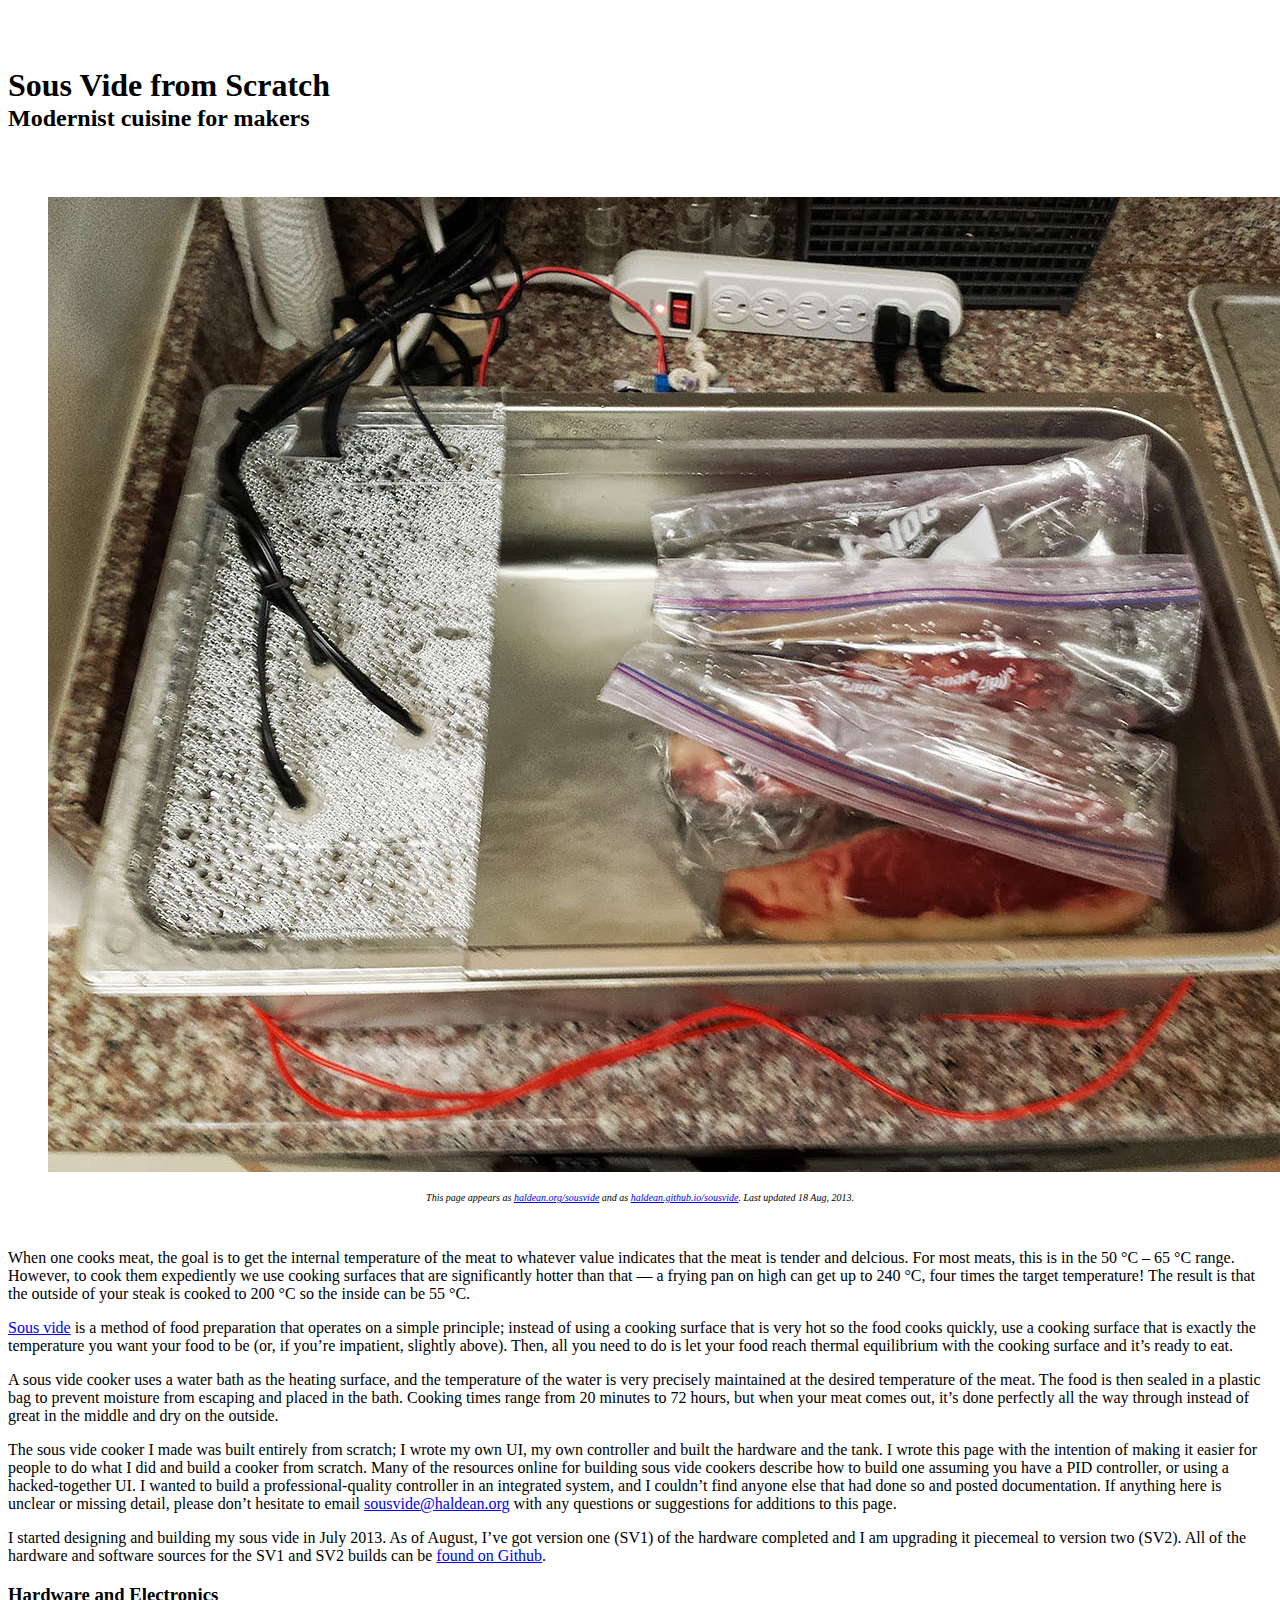
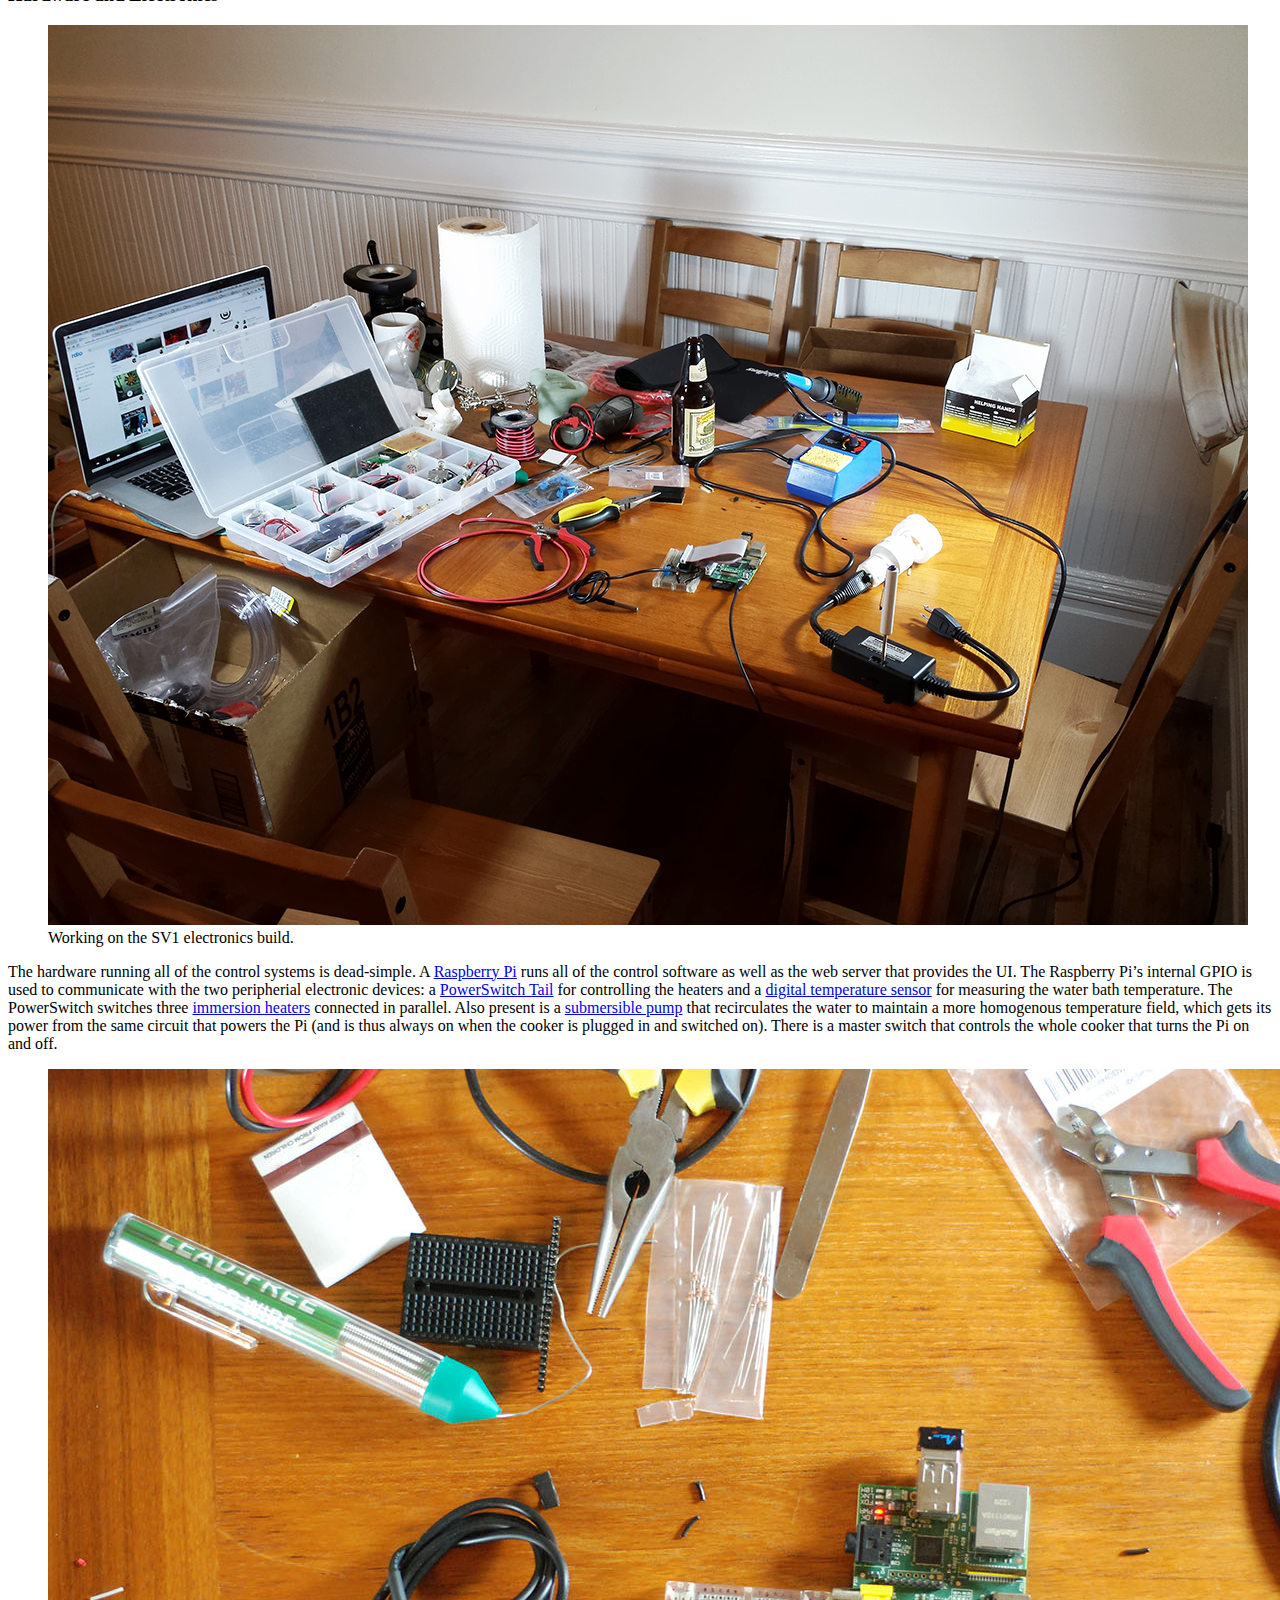
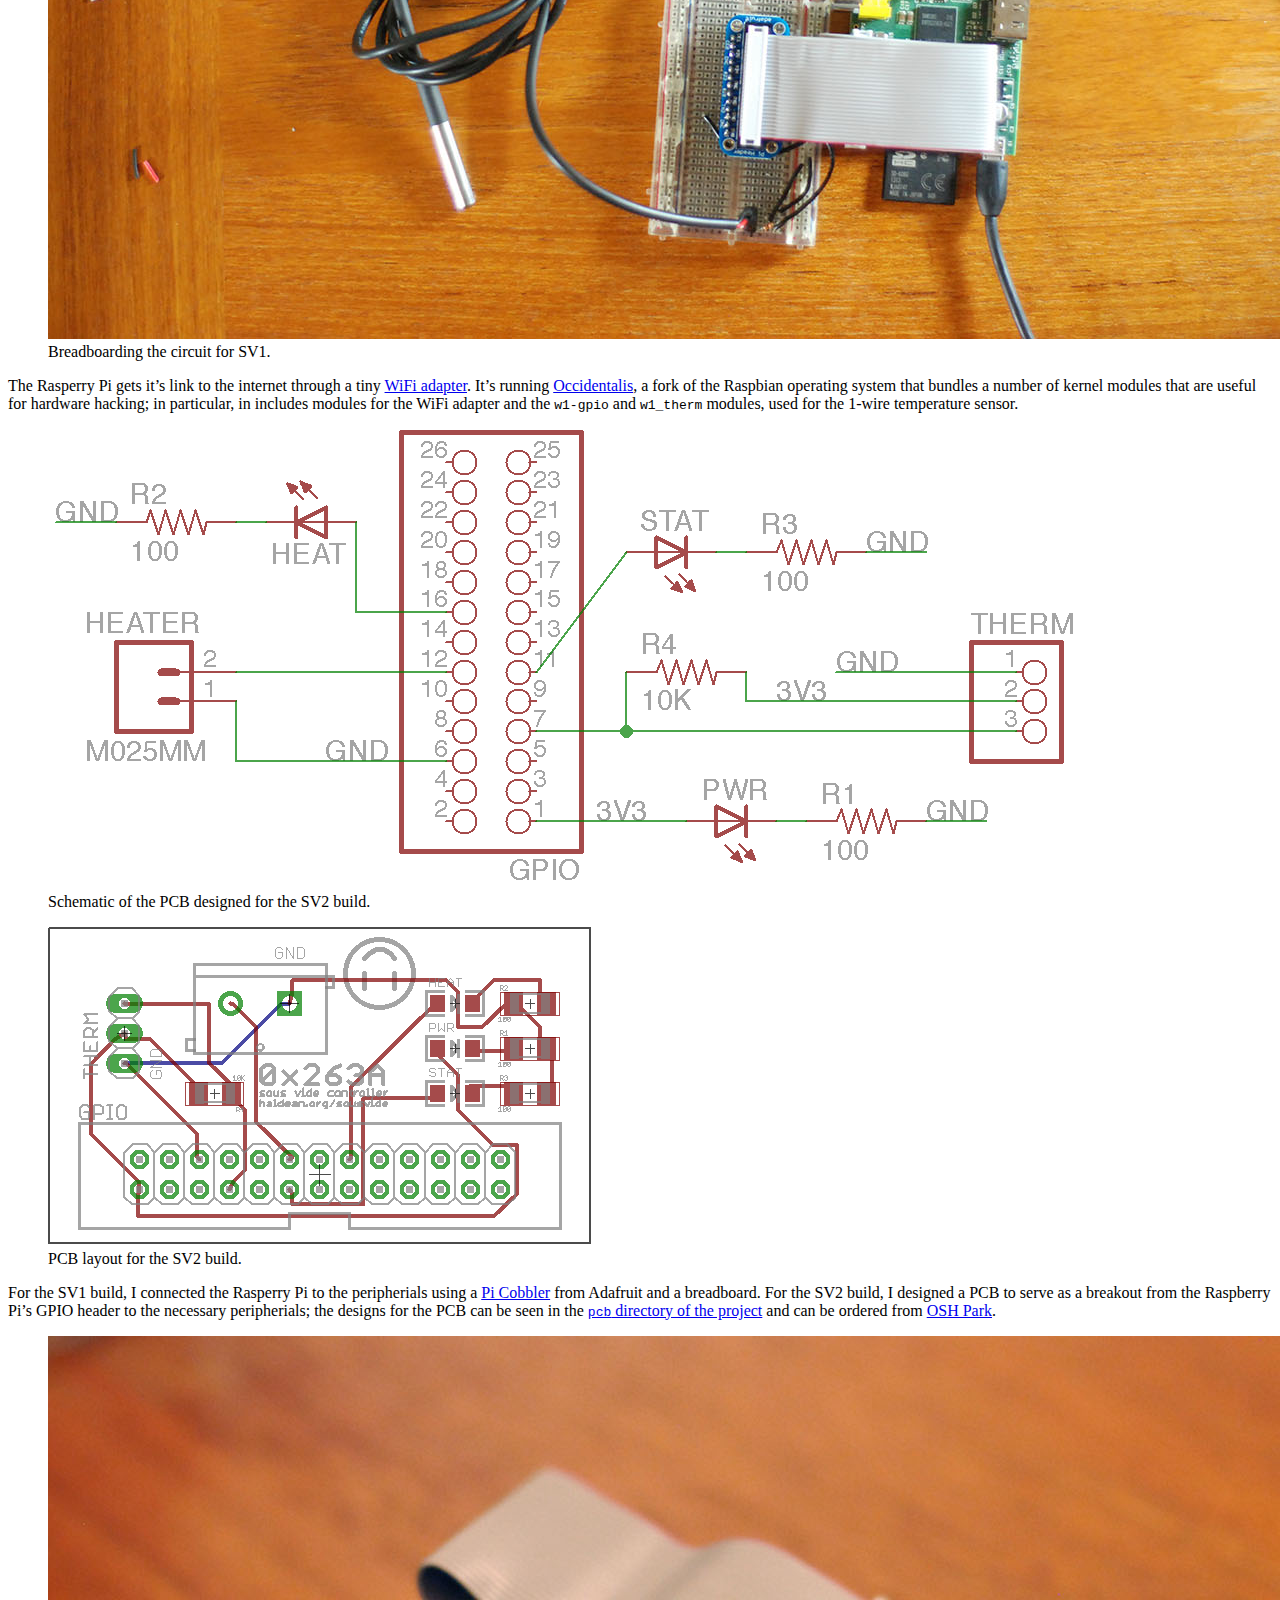
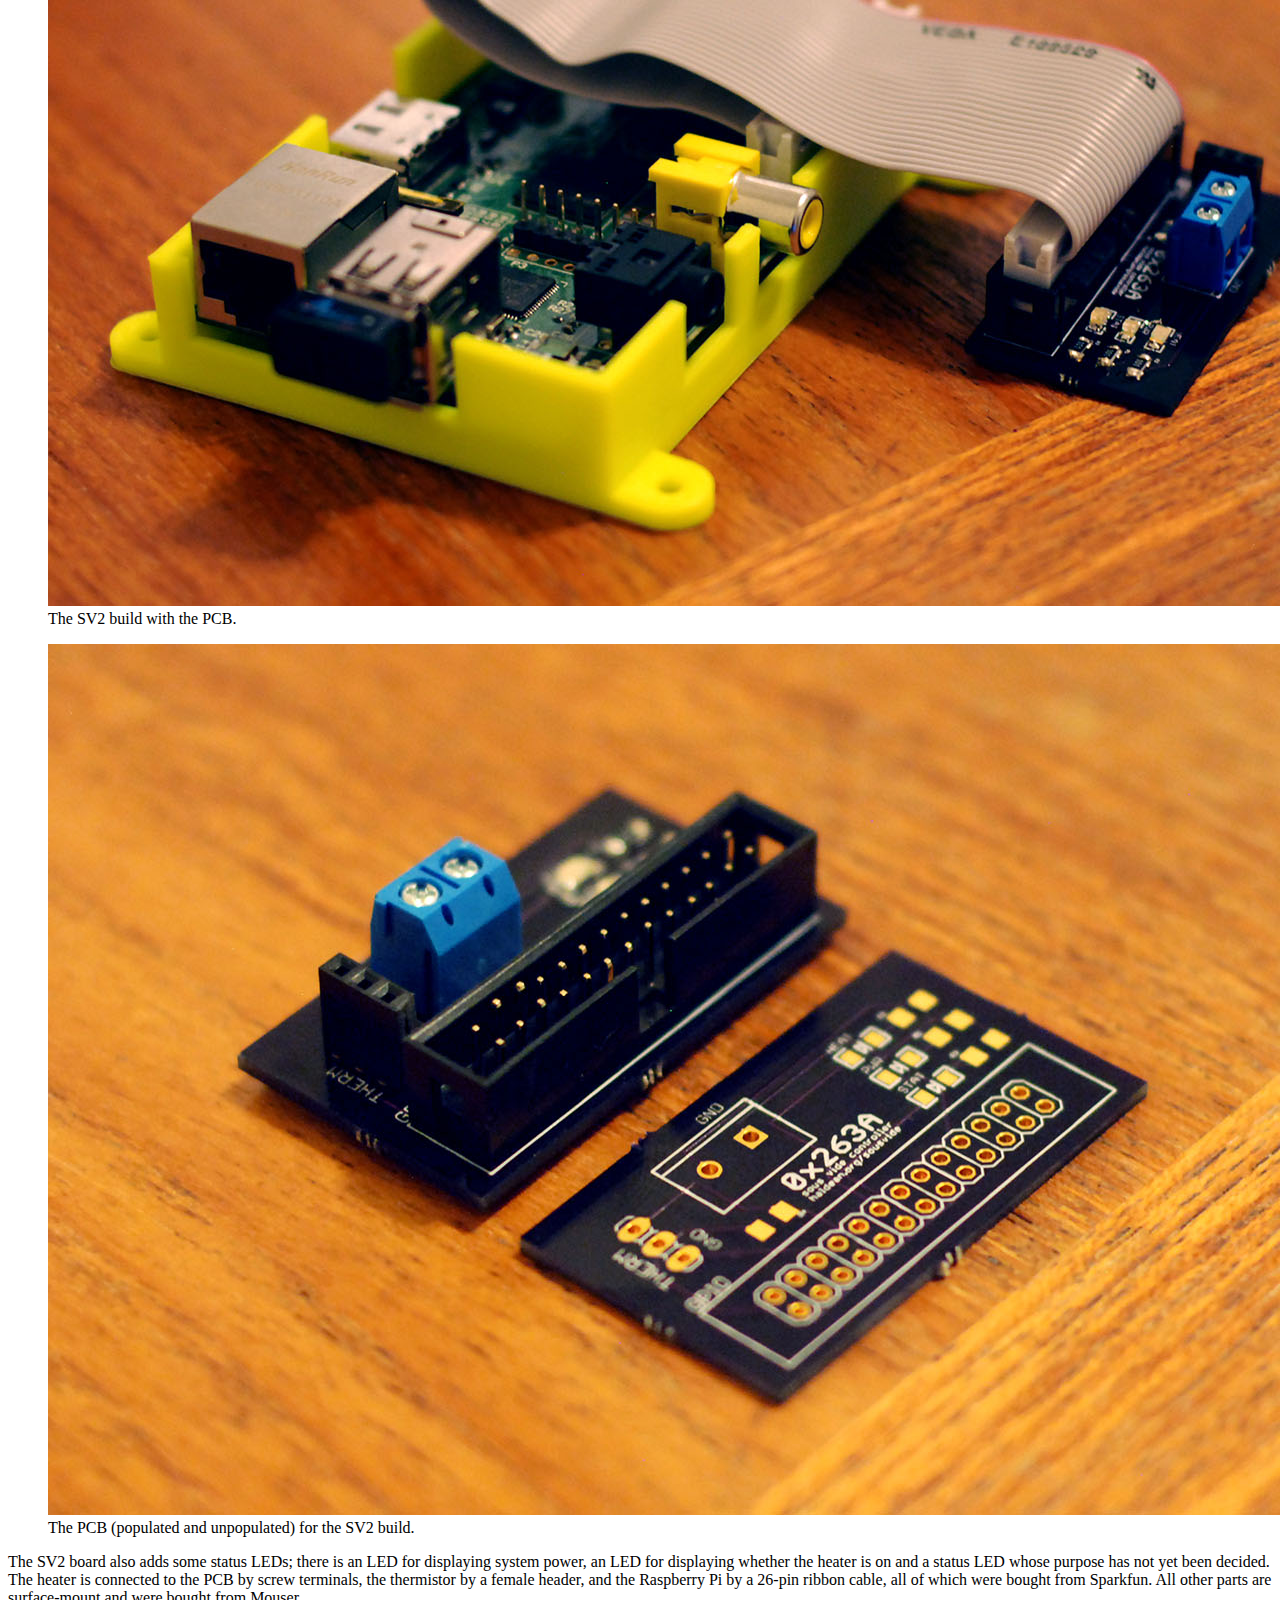
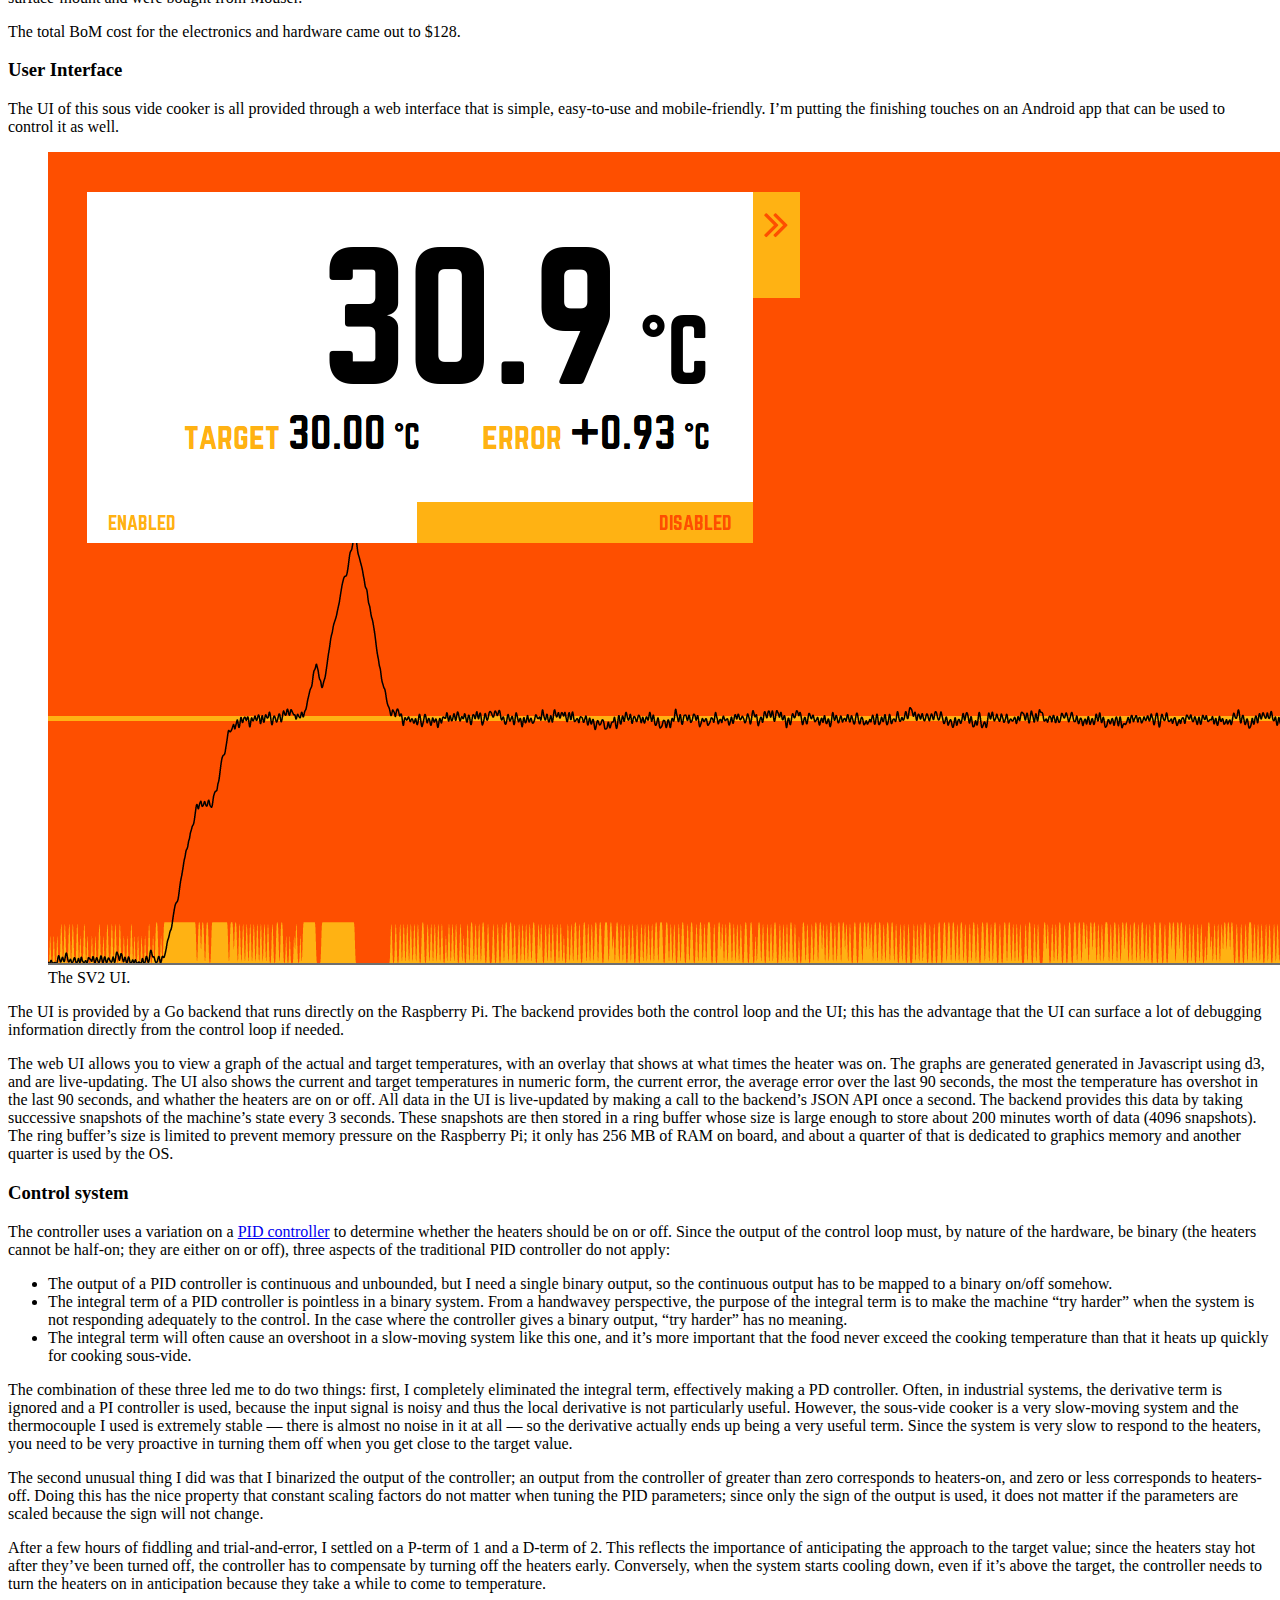
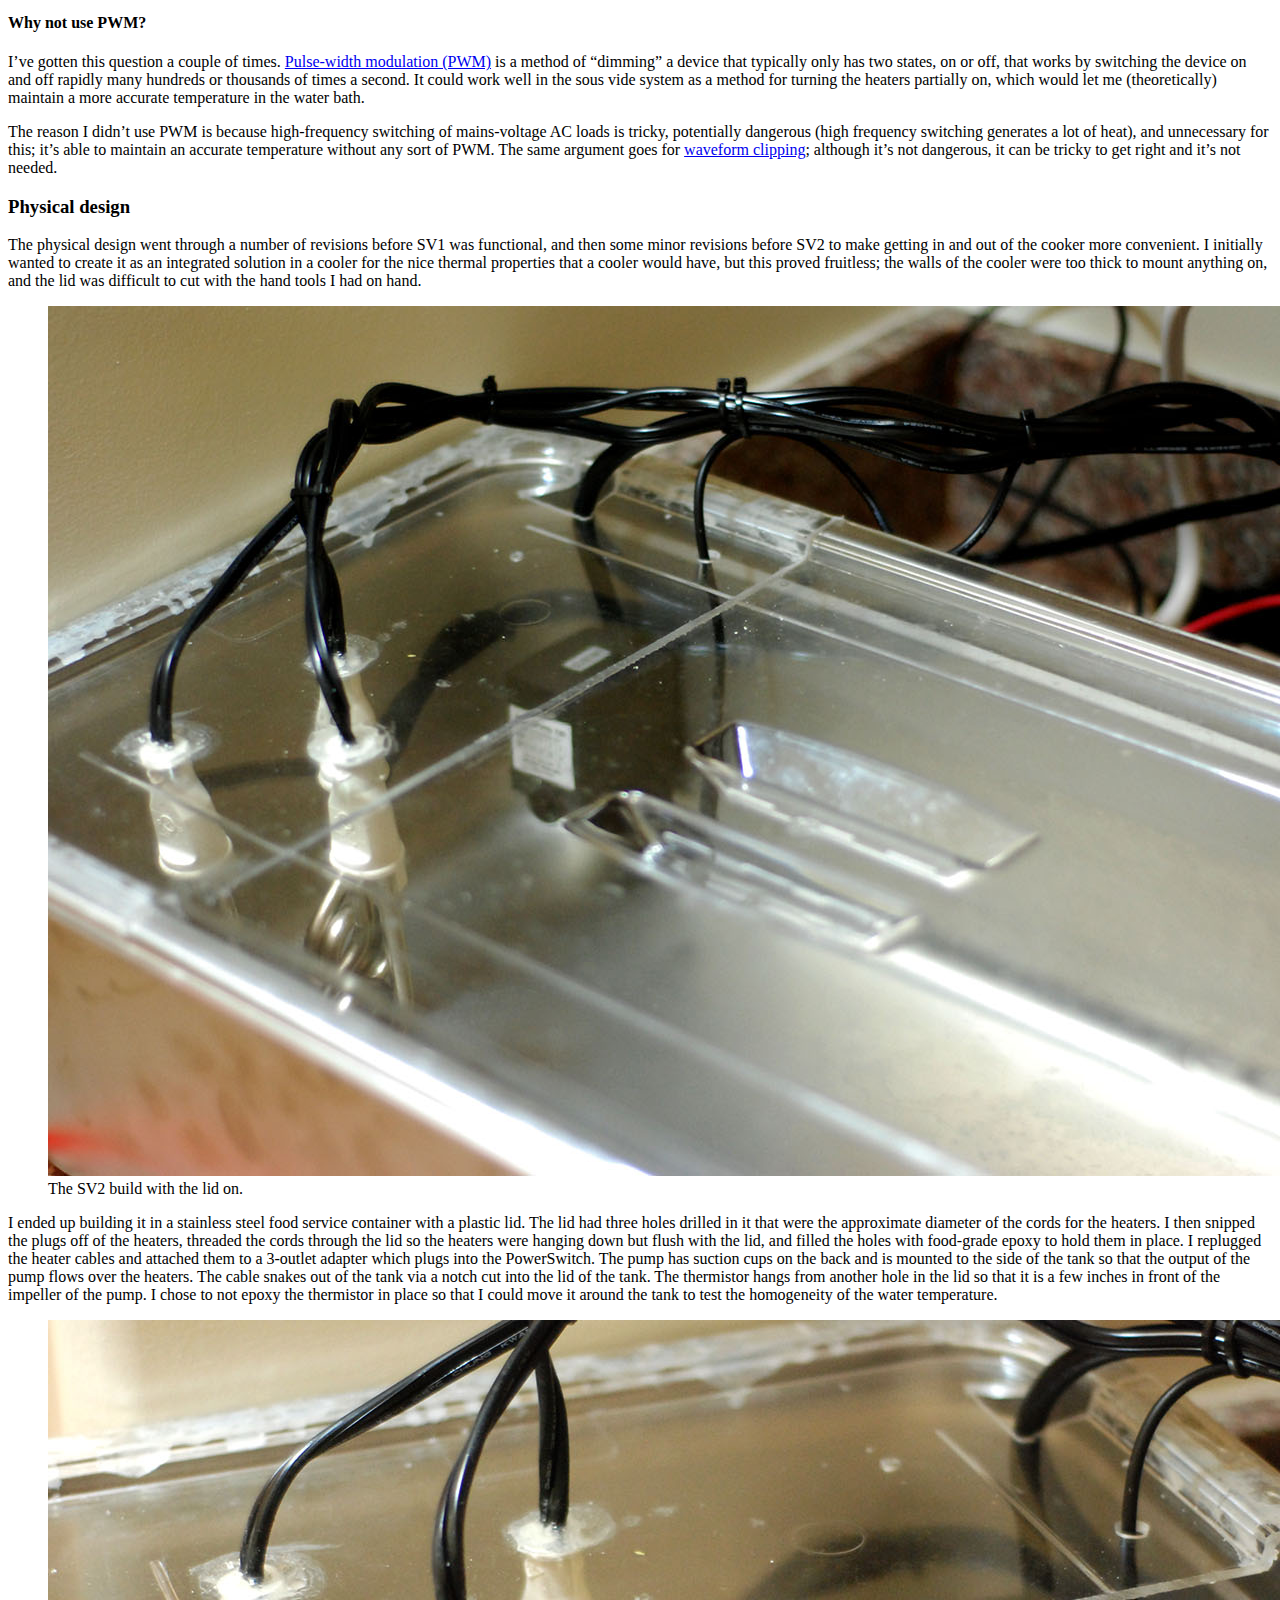
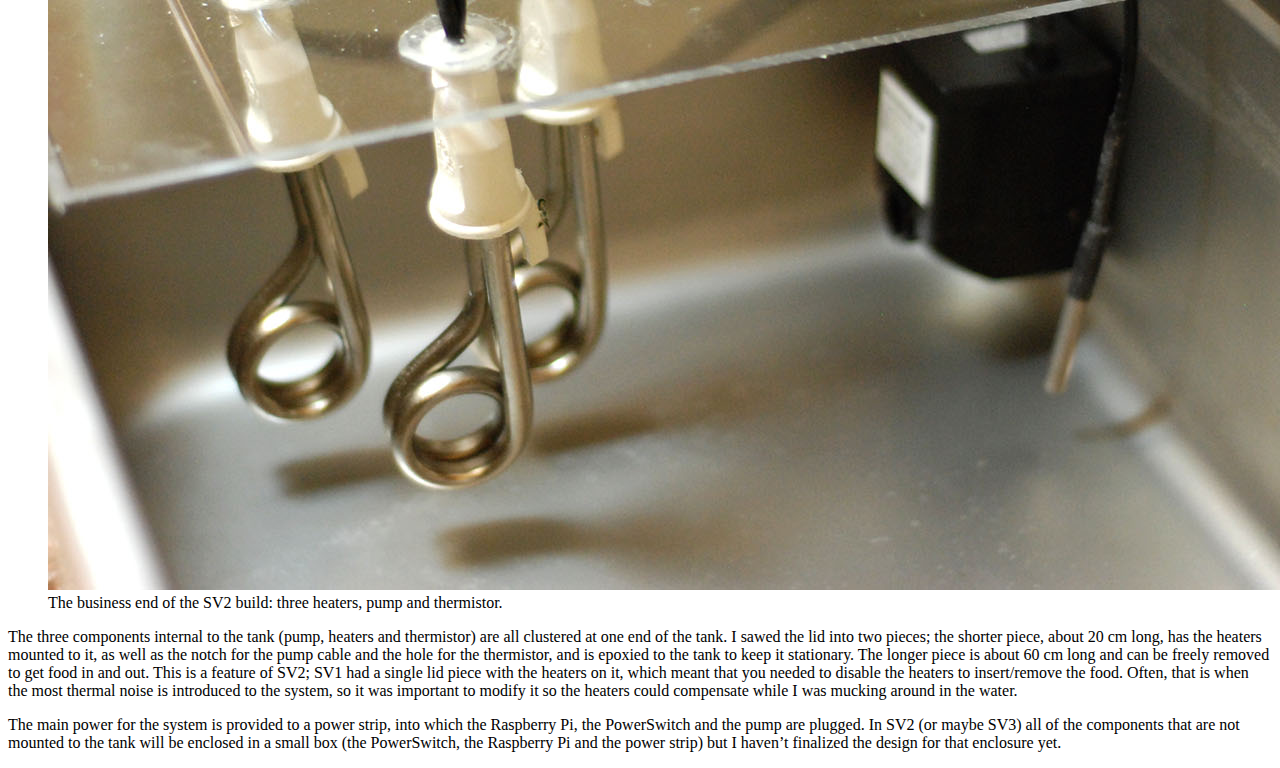
<file: index.html>
<!DOCTYPE html>
<html>
<head>
	<meta charset="utf-8"/>
	<title>Sous Vide from Scratch</title>
	<meta name="author" content="Will Haldean Brown"/>
	<link type="text/css" rel="stylesheet" href="http://haldean.org/content.css"/>
	<link type="text/css" rel="stylesheet" href="extra.css"/>
<link rel="stylesheet" media="screen and (min-device-width: 800px)" href="http://haldean.org/screen.css" />
</head>
<body>

<div id="header">

<h1 id="sousvidefromscratch">Sous Vide from Scratch</h1>

<h2 id="modernistcuisineformakers">Modernist cuisine for makers</h2>
</div>

<figure>
<img src="steak.jpg" alt="" />
<figcaption></figcaption></figure>
<p class="tiny">This page appears as
<a href="http://haldean.org/sousvide">haldean.org/sousvide</a> and as
<a href="http://haldean.github.io/sousvide">haldean.github.io/sousvide</a>. Last updated 18
Aug, 2013.</p>

<p>When one cooks meat, the goal is to get the internal temperature of the meat to
whatever value indicates that the meat is tender and delcious. For most meats,
this is in the 50 &deg;C &ndash; 65 &deg;C range. However, to cook them
expediently we use cooking surfaces that are significantly hotter than that
&mdash; a frying pan on high can get up to 240 &deg;C, four times the target
temperature! The result is that the outside of your steak is cooked to 200
&deg;C so the inside can be 55 &deg;C.</p>

<p><a href="http://en.wikipedia.org/wiki/Sous-vide">Sous vide</a> is a method of food preparation that operates on a simple
principle; instead of using a cooking surface that is very hot so the food cooks
quickly, use a cooking surface that is exactly the temperature you want your
food to be (or, if you&#8217;re impatient, slightly above). Then, all you need to do
is let your food reach thermal equilibrium with the cooking surface and it&#8217;s
ready to eat.</p>

<p>A sous vide cooker uses a water bath as the heating surface, and the temperature
of the water is very precisely maintained at the desired temperature of the
meat. The food is then sealed in a plastic bag to prevent moisture from escaping
and placed in the bath. Cooking times range from 20 minutes to 72 hours, but
when your meat comes out, it&#8217;s done perfectly all the way through instead of
great in the middle and dry on the outside.</p>

<p>The sous vide cooker I made was built entirely from scratch; I wrote my own UI,
my own controller and built the hardware and the tank. I wrote this page with
the intention of making it easier for people to do what I did and build a cooker
from scratch. Many of the resources online for building sous vide cookers
describe how to build one assuming you have a PID controller, or using a
hacked-together UI. I wanted to build a professional-quality controller in an
integrated system, and I couldn&#8217;t find anyone else that had done so and posted
documentation. If anything here is unclear or missing detail, please don&#8217;t
hesitate to email <a href="&#x6d;&#97;&#x69;&#x6c;&#x74;&#x6f;&#58;&#115;&#x6f;&#x75;&#115;&#x76;&#105;&#x64;&#x65;&#64;&#104;&#97;&#108;&#100;&#x65;&#97;&#x6e;&#x2e;&#111;&#114;&#103;">&#x73;&#x6f;&#x75;&#x73;&#118;&#105;&#100;&#x65;&#x40;&#x68;&#97;&#x6c;&#100;&#x65;&#x61;&#x6e;&#x2e;&#111;&#x72;&#103;</a> with any questions or suggestions
for additions to this page.</p>

<p>I started designing and building my sous vide in July 2013. As of August, I&#8217;ve
got version one (SV1) of the hardware completed and I am upgrading it piecemeal
to version two (SV2). All of the hardware and software sources for the SV1 and
SV2 builds can be <a href="https://github.com/haldean/sousvide">found on Github</a>.</p>

<h3 id="hardwareandelectronics">Hardware and Electronics</h3>

<figure>
<img src="img.png" alt="Working on the SV1 electronics build." />
<figcaption>Working on the SV1 electronics build.</figcaption></figure>

<p>The hardware running all of the control systems is dead-simple. A <a href="http://www.raspberrypi.org/">Raspberry
Pi</a> runs all of the control software as well as the web server that
provides the UI. The Raspberry Pi&#8217;s internal GPIO is used to communicate with
the two peripherial electronic devices: a <a href="http://www.powerswitchtail.com/Pages/default.aspx">PowerSwitch Tail</a> for
controlling the heaters and a <a href="http://www.adafruit.com/products/642">digital temperature sensor</a> for
measuring the water bath temperature. The PowerSwitch switches three <a href="http://www.amazon.com/gp/product/B000I8VE68/">immersion
heaters</a> connected in parallel. Also present is a <a href="http://www.amazon.com/gp/product/B006M6MSL0/">submersible
pump</a> that recirculates the water to maintain a more homogenous
temperature field, which gets its power from the same circuit that powers the Pi
(and is thus always on when the cooker is plugged in and switched on). There is
a master switch that controls the whole cooker that turns the Pi on and off.</p>

<figure>
<img src="sv1breadboard.jpg" alt="Breadboarding the circuit for SV1." />
<figcaption>Breadboarding the circuit for SV1.</figcaption></figure>

<p>The Rasperry Pi gets it&#8217;s link to the internet through a tiny <a href="http://www.amazon.com/gp/product/B006ZZUK5Y/">WiFi
adapter</a>. It&#8217;s running <a href="http://learn.adafruit.com/adafruit-raspberry-pi-educational-linux-distro/occidentalis-v0-dot-2">Occidentalis</a>, a fork of the
Raspbian operating system that bundles a number of kernel modules that are
useful for hardware hacking; in particular, in includes modules for the WiFi
adapter and the <code>w1-gpio</code> and <code>w1_therm</code> modules, used for the 1-wire
temperature sensor.</p>

<figure>
<img src="schematic.png" alt="Schematic of the PCB designed for the SV2 build." />
<figcaption>Schematic of the PCB designed for the SV2 build.</figcaption></figure>

<figure>
<img src="board.png" alt="PCB layout for the SV2 build." />
<figcaption>PCB layout for the SV2 build.</figcaption></figure>

<p>For the SV1 build, I connected the Rasperry Pi to the peripherials using a <a href="http://learn.adafruit.com/adafruit-pi-cobbler-kit/overview">Pi
Cobbler</a> from Adafruit and a breadboard. For the SV2 build, I
designed a PCB to serve as a breakout from the Raspberry Pi&#8217;s GPIO header to the
necessary peripherials; the designs for the PCB can be seen in the <a href="https://github.com/haldean/sousvide"><code>pcb</code>
directory of the project</a> and can be ordered from <a href="http://oshpark.com/shared_projects/UvBjOJIR/">OSH Park</a>.</p>

<figure>
<img src="casepcb.jpg" alt="The SV2 build with the PCB." />
<figcaption>The SV2 build with the PCB.</figcaption></figure>

<figure>
<img src="pcb.jpg" alt="The PCB (populated and unpopulated) for the SV2 build." />
<figcaption>The PCB (populated and unpopulated) for the SV2 build.</figcaption></figure>

<p>The SV2 board also adds some status LEDs; there is an LED for displaying system
power, an LED for displaying whether the heater is on and a status LED whose
purpose has not yet been decided. The heater is connected to the PCB by screw
terminals, the thermistor by a female header, and the Raspberry Pi by a 26-pin
ribbon cable, all of which were bought from Sparkfun. All other parts are
surface-mount and were bought from Mouser.</p>

<p>The total BoM cost for the electronics and hardware came out to $128.</p>

<h3 id="userinterface">User Interface</h3>

<p>The UI of this sous vide cooker is all provided through a web interface that is
simple, easy-to-use and mobile-friendly. I&#8217;m putting the finishing touches
on an Android app that can be used to control it as well.</p>

<figure>
<img src="webui.png" alt="The SV2 UI." />
<figcaption>The SV2 UI.</figcaption></figure>

<p>The UI is provided by a Go backend that runs directly on the Raspberry Pi. The
backend provides both the control loop and the UI; this has the advantage that
the UI can surface a lot of debugging information directly from the control loop
if needed.</p>

<p>The web UI allows you to view a graph of the actual and target temperatures,
with an overlay that shows at what times the heater was on. The graphs are
generated generated in Javascript using d3, and are live-updating. The UI also
shows the current and target temperatures in numeric form, the current error,
the average error over the last 90 seconds, the most the temperature has
overshot in the last 90 seconds, and whather the heaters are on or off. All data
in the UI is live-updated by making a call to the backend&#8217;s JSON API once a
second. The backend provides this data by taking successive snapshots of the
machine&#8217;s state every 3 seconds. These snapshots are then stored in a ring
buffer whose size is large enough to store about 200 minutes worth of data (4096
snapshots). The ring buffer&#8217;s size is limited to prevent memory pressure on the
Raspberry Pi; it only has 256 MB of RAM on board, and about a quarter of that is
dedicated to graphics memory and another quarter is used by the OS.</p>

<h3 id="controlsystem">Control system</h3>

<p>The controller uses a variation on a <a href="http://en.wikipedia.org/wiki/PID_controller">PID controller</a> to determine whether
the heaters should be on or off. Since the output of the control loop must, by
nature of the hardware, be binary (the heaters cannot be half-on; they are
either on or off), three aspects of the traditional PID controller do not apply:</p>

<ul>
<li>The output of a PID controller is continuous and unbounded, but I need a
 single binary output, so the continuous output has to be mapped to a binary
 on/off somehow.</li>
<li>The integral term of a PID controller is pointless in a binary system. From a
 handwavey perspective, the purpose of the integral term is to make the machine
 &#8220;try harder&#8221; when the system is not responding adequately to the control. In
 the case where the controller gives a binary output, &#8220;try harder&#8221; has no
 meaning.</li>
<li>The integral term will often cause an overshoot in a slow-moving system like
 this one, and it&#8217;s more important that the food never exceed the cooking
 temperature than that it heats up quickly for cooking sous-vide.</li>
</ul>

<p>The combination of these three led me to do two things: first, I completely
eliminated the integral term, effectively making a PD controller. Often, in
industrial systems, the derivative term is ignored and a PI controller is used,
because the input signal is noisy and thus the local derivative is not
particularly useful. However, the sous-vide cooker is a very slow-moving system
and the thermocouple I used is extremely stable &mdash; there is almost no noise
in it at all &mdash; so the derivative actually ends up being a very useful
term. Since the system is very slow to respond to the heaters, you need to be
very proactive in turning them off when you get close to the target value.</p>

<p>The second unusual thing I did was that I binarized the output of the
controller; an output from the controller of greater than zero corresponds to
heaters-on, and zero or less corresponds to heaters-off. Doing this has the nice
property that constant scaling factors do not matter when tuning the PID
parameters; since only the sign of the output is used, it does not matter if the
parameters are scaled because the sign will not change.</p>

<p>After a few hours of fiddling and trial-and-error, I settled on a P-term of 1
and a D-term of 2. This reflects the importance of anticipating the approach to
the target value; since the heaters stay hot after they&#8217;ve been turned off, the
controller has to compensate by turning off the heaters early. Conversely, when
the system starts cooling down, even if it&#8217;s above the target, the controller
needs to turn the heaters on in anticipation because they take a while to come
to temperature.</p>

<h4 id="whynotusepwm">Why not use PWM?</h4>

<p>I&#8217;ve gotten this question a couple of times. <a href="http://en.wikipedia.org/wiki/Pulse-width_modulation">Pulse-width modulation (PWM)</a>
is a method of &#8220;dimming&#8221; a device that typically only has two states, on or off,
that works by switching the device on and off rapidly many hundreds or thousands
of times a second. It could work well in the sous vide system as a method for
turning the heaters partially on, which would let me (theoretically) maintain a
more accurate temperature in the water bath.</p>

<p>The reason I didn&#8217;t use PWM is because high-frequency switching of mains-voltage
AC loads is tricky, potentially dangerous (high frequency switching generates a
lot of heat), and unnecessary for this; it&#8217;s able to maintain an accurate
temperature without any sort of PWM. The same argument goes for <a href="http://en.wikipedia.org/wiki/Clipper_(electronics)">waveform
clipping</a>; although it&#8217;s not dangerous, it can be tricky to get right
and it&#8217;s not needed.</p>

<h3 id="physicaldesign">Physical design</h3>

<p>The physical design went through a number of revisions before SV1 was
functional, and then some minor revisions before SV2 to make getting in and out
of the cooker more convenient. I initially wanted to create it as an integrated
solution in a cooler for the nice thermal properties that a cooler would have,
but this proved fruitless; the walls of the cooler were too thick to mount
anything on, and the lid was difficult to cut with the hand tools I had on hand.</p>

<figure>
<img src="lid.jpg" alt="The SV2 build with the lid on." />
<figcaption>The SV2 build with the lid on.</figcaption></figure>

<p>I ended up building it in a stainless steel food service container with a
plastic lid. The lid had three holes drilled in it that were the approximate
diameter of the cords for the heaters. I then snipped the plugs off of the
heaters, threaded the cords through the lid so the heaters were hanging down but
flush with the lid, and filled the holes with food-grade epoxy to hold them in
place. I replugged the heater cables and attached them to a 3-outlet adapter
which plugs into the PowerSwitch. The pump has suction cups on the back and is
mounted to the side of the tank so that the output of the pump flows over the
heaters. The cable snakes out of the tank via a notch cut into the lid of the
tank. The thermistor hangs from another hole in the lid so that it is a few
inches in front of the impeller of the pump. I chose to not epoxy the thermistor
in place so that I could move it around the tank to test the homogeneity of the
water temperature.</p>

<figure>
<img src="businessend.jpg" alt="The business end of the SV2 build: three heaters, pump and
thermistor." />
<figcaption>The business end of the SV2 build: three heaters, pump and
thermistor.</figcaption></figure>

<p>The three components internal to the tank (pump, heaters and thermistor) are all
clustered at one end of the tank. I sawed the lid into two pieces; the shorter
piece, about 20 cm long, has the heaters mounted to it, as well as the notch for
the pump cable and the hole for the thermistor, and is epoxied to the tank to
keep it stationary. The longer piece is about 60 cm long and can be freely
removed to get food in and out. This is a feature of SV2; SV1 had a single lid
piece with the heaters on it, which meant that you needed to disable the heaters
to insert/remove the food. Often, that is when the most thermal noise is
introduced to the system, so it was important to modify it so the heaters could
compensate while I was mucking around in the water.</p>

<p>The main power for the system is provided to a power strip, into which the
Raspberry Pi, the PowerSwitch and the pump are plugged. In SV2 (or maybe SV3)
all of the components that are not mounted to the tank will be enclosed in a
small box (the PowerSwitch, the Raspberry Pi and the power strip) but I haven&#8217;t
finalized the design for that enclosure yet.</p>

</body>
</html>
</file>
<file: extra.css>
#header h1 {
	padding: 50px 0 0 0;
	margin: 0;
}

#header h2 {
	margin: 0;
}

#header {
	float: left;
	width: 100%;
	line-height: 1.2;
	padding-bottom: 4em;
}

.tiny {
	font-size: 0.625em;
	font-style: italic;
	text-align: center;
	padding-bottom: 3em;
}
</file>
